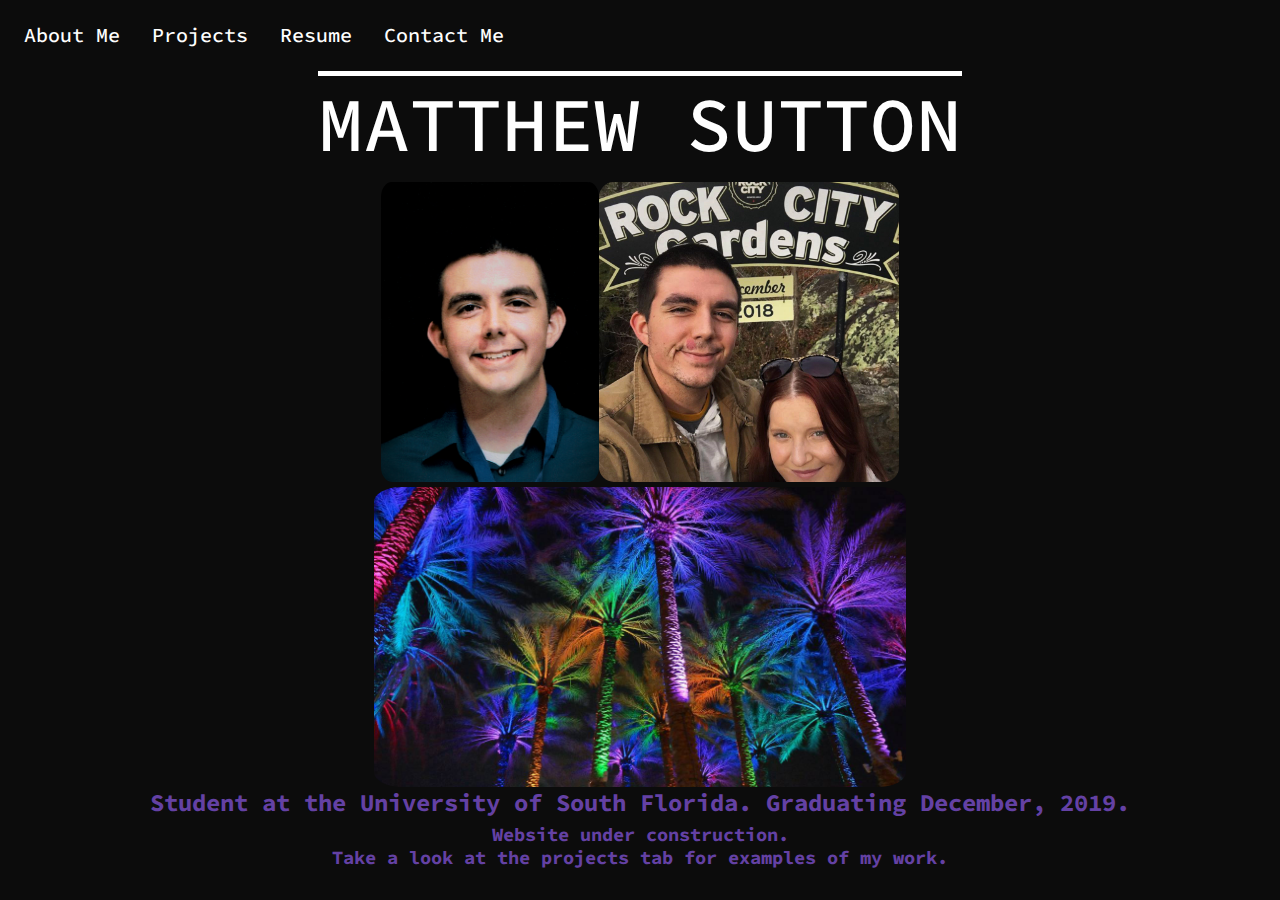
<file: index.html>
<!DOCTYPE html>
<html>
  <head>
    <meta charset="UTF-8" />
    <meta name="viewport" content="width=device-width, initial-scale=1" />
    <title>About Matthew</title>

    <link rel="stylesheet" href="main.css" type="text/css" />
  </head>
  <body>
    <ul>
      <li><a href="index.html">About Me</a></li>
      <li>
        <div class="dropdown">
          <button class="dropbtn" style="text-decoration: none">
            Projects
          </button>
          <div class="dropdown-content">
            <a href="MainPages/projects.html" style="text-align: center"
              >See All</a
            >
            <a href="ProjectPages/casino.html">Casino</a>
            <a href="ProjectPages/fullDB.html">Full Stack Database</a>
            <a href="ProjectPages/gameOfLife.html">Game of Life</a>
            <a href="ProjectPages/jumpingJim.html">Graph Search</a>
            <a href="ProjectPages/launcher.html">Unified Game Launcher</a>
            <a href="ProjectPages/rgbHerring.html">Stegonagraphy</a>
            <a href="ProjectPages/smallDB.html">Console Databse</a>
            <a href="ProjectPages/tripTracker.html">TripTracker Android App</a>
          </div>
        </div>
      </li>
      <li><a href="MainPages/resume.html">Resume</a></li>
      <li><a href="MainPages/contact.html">Contact Me</a></li>
    </ul>

    <section id="container">
      <h1>Matthew Sutton</h1>
      <ul>
        <li>
          <img
            src="imgs/AboutImages/Portrait.png"
            alt="A picture of me the day I was awarded the Student Excellence Award at HCC."
            style="max-height: 300px; cursor:default"
          />
        </li>
        <li>
          <img
            src="imgs/AboutImages/Us.png"
            alt="A picture of my girlfriend and me."
            style="max-height: 300px; cursor:default"
          />
        </li>
      </ul>
      <img
        src="imgs/AboutImages/tampa.png"
        alt="A picture of palm trees at a park in Tampa, FL."
        style="max-height: 300px; cursor:default"
      />
      <h2 style="margin-bottom: 5px;">
        Student at the University of South Florida. Graduating December, 2019.
      </h2>
      <h3>Website under construction.</h3>
      <h3>Take a look at the projects tab for examples of my work.</h3>
    </section>
  </body>
</html>
</file>
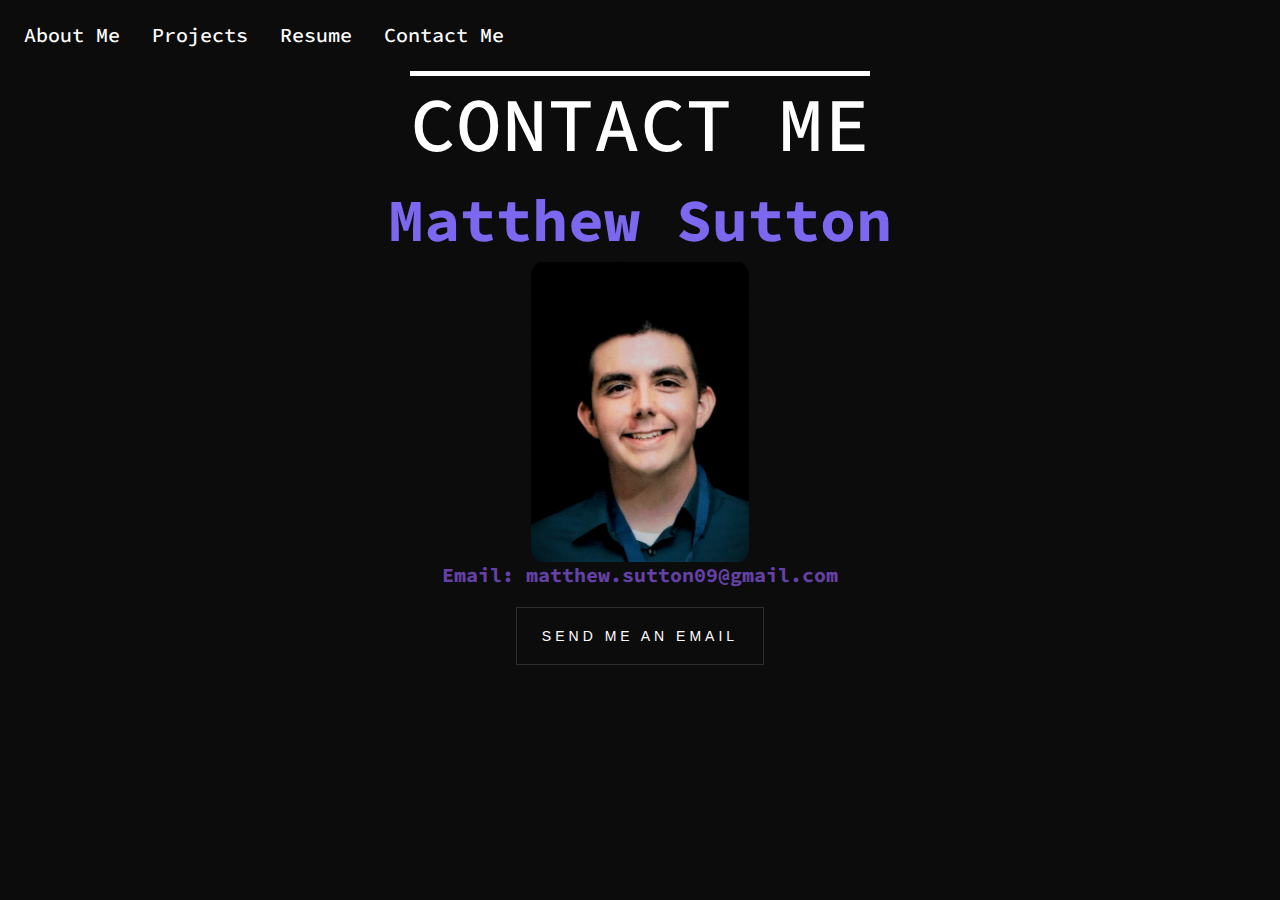
<file: MainPages/contact.html>
<!DOCTYPE html>
<html>
  <head>
    <meta charset="UTF-8" />
    <meta name="viewport" content="width=device-width, initial-scale=1" />
    <title>Contact Matthew</title>
    <link rel="stylesheet" href="../main.css" type="text/css" />
  </head>
  <body>
    <ul>
      <li><a href="../index.html">About Me</a></li>
      <li>
        <div class="dropdown">
          <button class="dropbtn">Projects</button>
          <div class="dropdown-content">
            <a href="projects.html" style="text-align: center">See All</a>
            <a href="../ProjectPages/casino.html">Casino</a>
            <a href="../ProjectPages/fullDB.html">Full Stack Database</a>
            <a href="../ProjectPages/gameOfLife.html">Game of Life</a>
            <a href="../ProjectPages/jumpingJim.html">Graph Search</a>
            <a href="../ProjectPages/launcher.html">Unified Game Launcher</a>
            <a href="../ProjectPages/rgbHerring.html">Stegonagraphy</a>
            <a href="../ProjectPages/smallDB.html">Console Databse</a>
            <a href="../ProjectPages/tripTracker.html"
              >TripTracker Android App</a
            >
          </div>
        </div>
      </li>
      <li><a href="resume.html">Resume</a></li>
      <li><a href="contact.html">Contact Me</a></li>
    </ul>

    <section id="container">
      <h1>Contact Me</h1>
      <h2 style="font-size: 60px; margin-bottom: 5px; color:mediumslateblue">
        Matthew Sutton
      </h2>
      <img
        src="../imgs/AboutImages/Portrait.png"
        alt="A picture of me the day I was awarded the Student Excellence Award at HCC."
        style="max-height: 300px; cursor:default"
      />
      <h2 style="user-select: text; font-size: 20px;">
        Email: matthew.sutton09@gmail.com
      </h2>
      <button id="next" onclick="window.location.href = 'mailto:matthew.sutton09@gmail.com'">Send Me an Email</button>
    </section>
  </body>
</html>
</file>
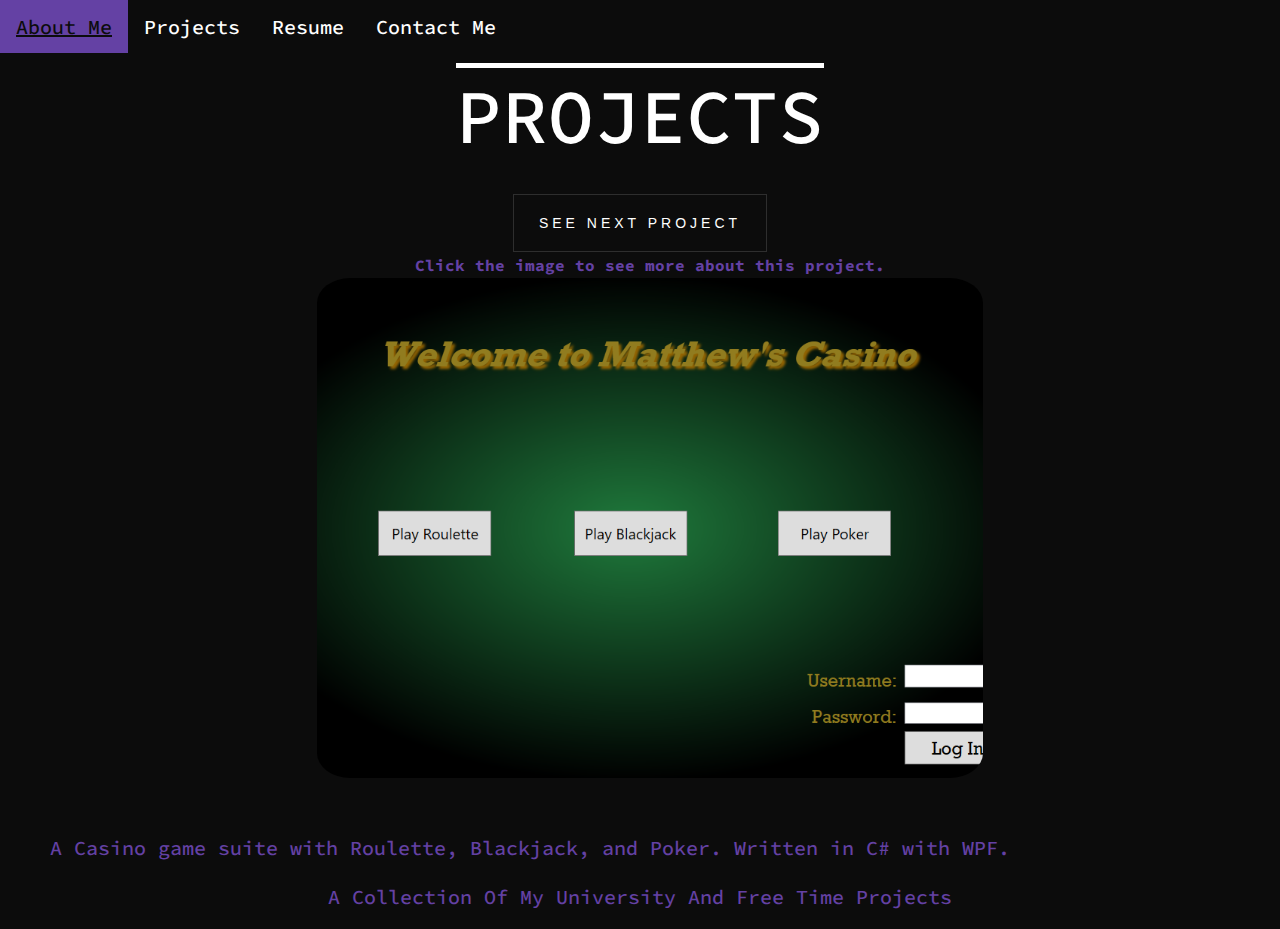
<file: MainPages/projects.html>
<!DOCTYPE html>
<html>
  <head>
      <meta name="viewport" content="width=device-width, initial-scale=1" />
    <title>Matthew's Code</title>
    <link rel="stylesheet" type="text/css" href="../main.css" />
  </head>
  <body>
    <ul>
      <li><a href="../index.html">About Me</a></li>
      <li>
        <div class="dropdown">
          <button class="dropbtn">Projects</button>
          <div class="dropdown-content">
            <a href="../MainPages/projects.html" style="text-align: center"
              >See All</a
            >
            <a href="../ProjectPages/casino.html">Casino</a>
            <a href="../ProjectPages/fullDB.html">Full Stack Database</a>
            <a href="../ProjectPages/gameOfLife.html">Game of Life</a>
            <a href="../ProjectPages/jumpingJim.html">Graph Search</a>
            <a href="../ProjectPages/launcher.html">Unified Game Launcher</a>
            <a href="../ProjectPages/rgbHerring.html">Stegonagraphy</a>
            <a href="../ProjectPages/smallDB.html">Console Databse</a>
            <a href="../ProjectPages/tripTracker.html"
              >TripTracker Android App</a
            >
          </div>
        </div>
      </li>
      <li><a href="resume.html">Resume</a></li>
      <li><a href="contact.html">Contact Me</a></li>
    </ul>

    <style>
      * {
        box-sizing: border-box;
      }

      body {
        margin: 0;
      }

      .column.pic {
        float: left;
        width: 50%;
        display: table-cell;
        vertical-align: middle;
        text-align: center;
        padding-left: 20px;
      }
      .column.desc {
        float: left;
        width: 50%;
      }
      .row:after {
        content: "";
        display: table;
        clear: both;
      }
      @media screen and (max-width: 1480px) {
        .column.pic,
        .column.desc {
          width: 100%;
        }
      }
    </style>

    <section id="container">
      <h1>Projects</h1>
      <button id="next">See Next Project</button>
    </section>

    <div class="row">
      <div class="column pic">
        <h4 id="helpText">Click the image to see more about this project.</h4>
        <img
          src="../imgs/MainImages/Casino.PNG"
          alt="A Casino game suite with Roulette, BlackJack, and Poker. Written in C# with WPF."
        />
      </div>

      <div class="column desc">
        <p id="desc" style="white-space: pre-wrap; line-height: 1.6">A Casino game suite with Roulette, BlackJack, and Poker. Written in C# with WPF.</p>
      </div>
    </div>

    <section id="bottomText">
      <p>A Collection Of My University And Free Time Projects</p>
    </section>

    <script src="projects.js"></script>
  </body>
</html>
</file>
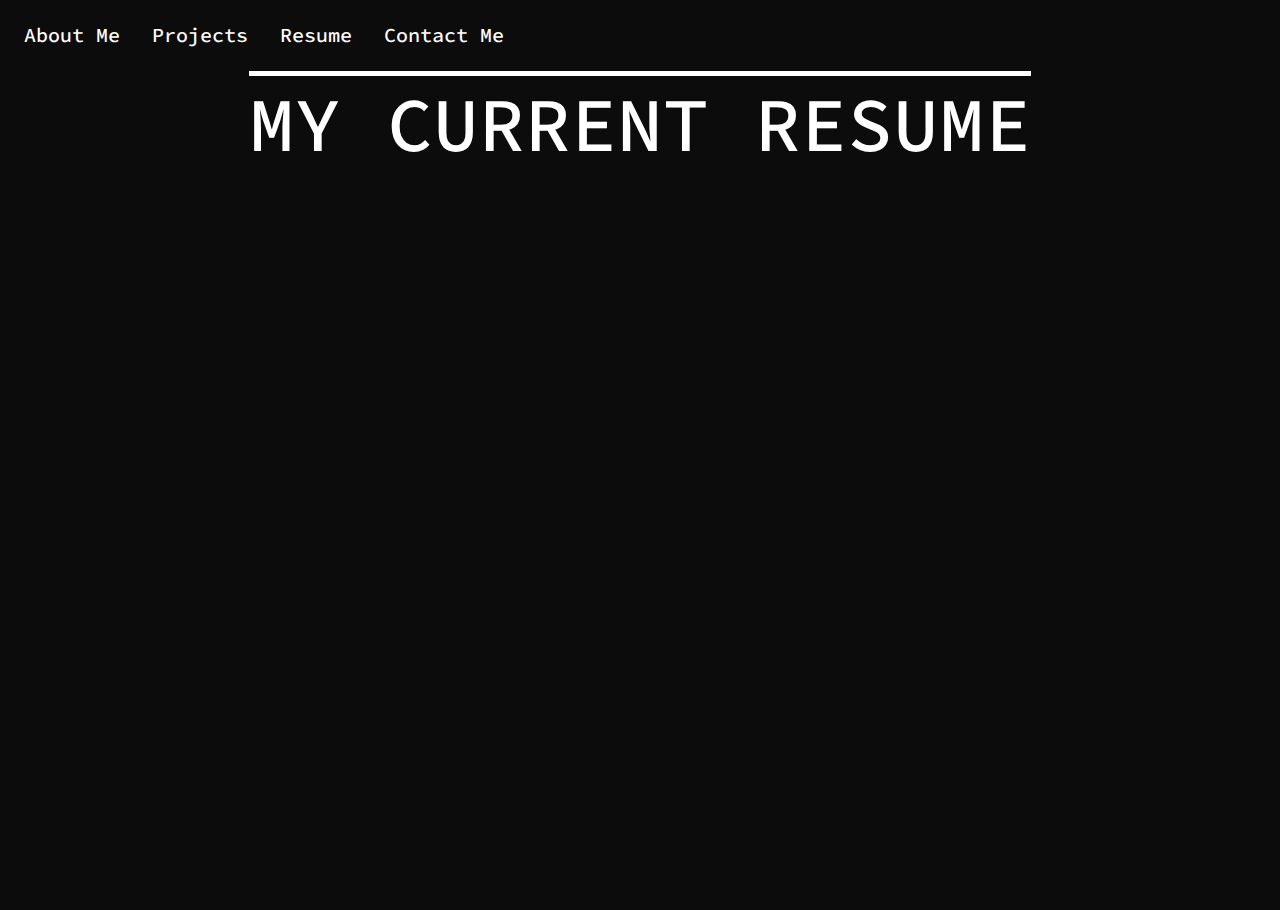
<file: MainPages/resume.html>
<!DOCTYPE html>
<html>
  <head>
    <meta charset="UTF-8" />
    <meta name="viewport" content="width=device-width, initial-scale=1" />
    <title>Matthew's Resume</title>
    <link rel="stylesheet" href="../main.css" type="text/css" />
  </head>
  <body>
    <ul>
      <li><a href="../index.html">About Me</a></li>
      <li>
        <div class="dropdown">
          <button class="dropbtn">Projects</button>
          <div class="dropdown-content">
            <a href="projects.html" style="text-align: center">See All</a>
            <a href="../ProjectPages/casino.html">Casino</a>
            <a href="../ProjectPages/fullDB.html">Full Stack Database</a>
            <a href="../ProjectPages/gameOfLife.html">Game of Life</a>
            <a href="../ProjectPages/jumpingJim.html">Graph Search</a>
            <a href="../ProjectPages/launcher.html">Unified Game Launcher</a>
            <a href="../ProjectPages/rgbHerring.html">Stegonagraphy</a>
            <a href="../ProjectPages/smallDB.html">Console Databse</a>
            <a href="../ProjectPages/tripTracker.html"
              >TripTracker Android App</a
            >
          </div>
        </div>
      </li>
      <li><a href="resume.html">Resume</a></li>
      <li><a href="contact.html">Contact Me</a></li>
    </ul>

    <section id="container">
      <h1>My Current Resume</h1>
      <embed
        src="https://drive.google.com/viewerng/viewer?embedded=true&url=http://matthewscode.com/resume.pdf"
        style="height:80vmin; width:80%"
      />
    </section>
  </body>
</html>
</file>
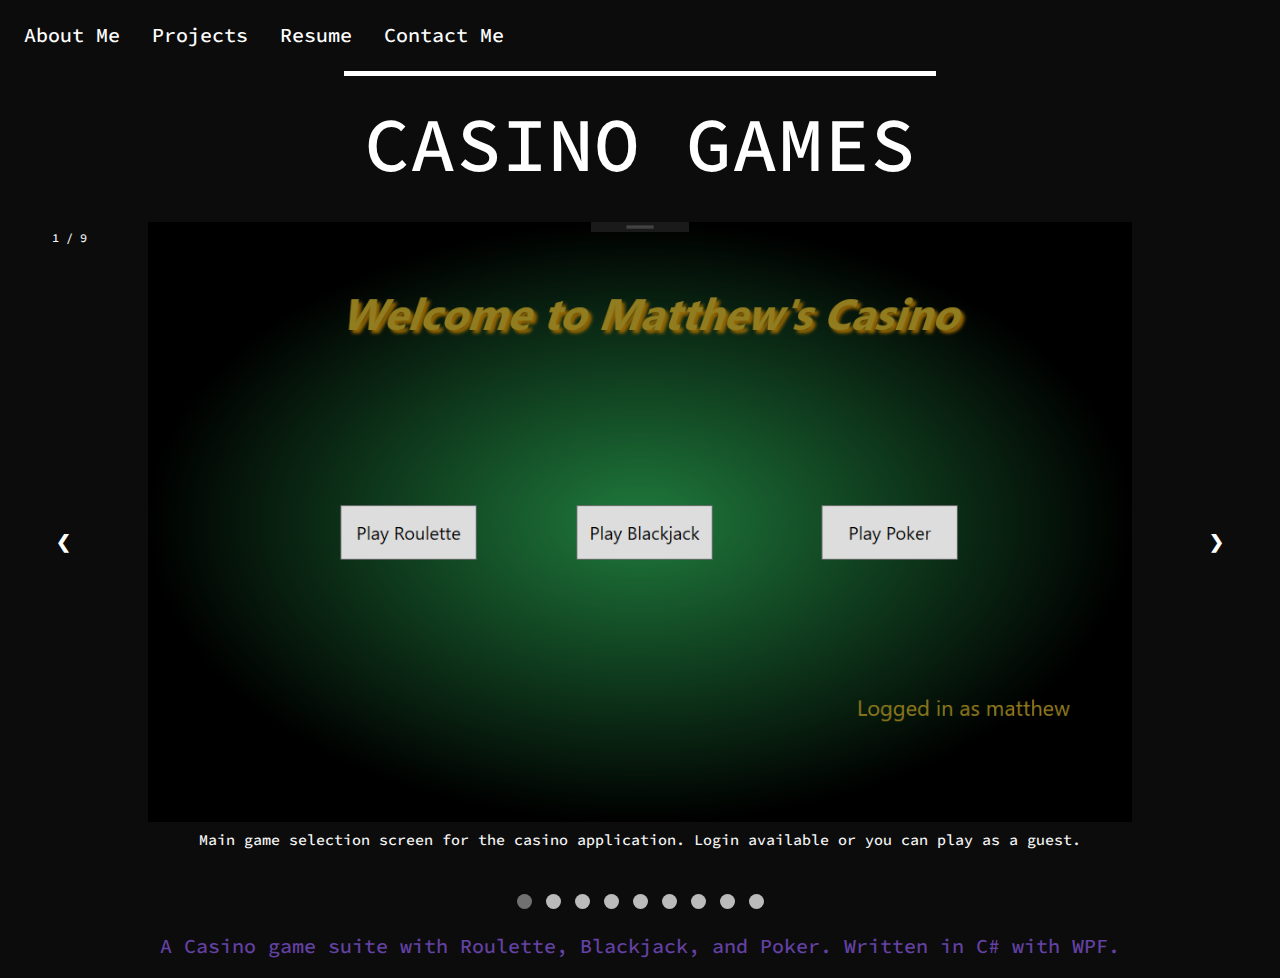
<file: ProjectPages/casino.html>
<!DOCTYPE html>
<html>
  <head>
    <meta name="viewport" content="width=device-width, initial-scale=1" />
    <title>A Project by Matthew</title>
    <link rel="stylesheet" href="projects.css" type="text/css" />
  </head>
  <body>
    <ul>
      <li><a href="../index.html">About Me</a></li>
      <li>
        <div class="dropdown">
          <button class="dropbtn">Projects</button>
          <div class="dropdown-content">
            <a href="../MainPages/projects.html" style="text-align: center"
              >See All</a
            >
            <a href="casino.html">Casino</a>
            <a href="fullDB.html">Full Stack Database</a>
            <a href="gameOfLife.html">Game of Life</a>
            <a href="jumpingJim.html">Graph Search</a>
            <a href="launcher.html">Unified Game Launcher</a>
            <a href="rgbHerring.html">Stegonagraphy</a>
            <a href="smallDB.html">Console Databse</a>
            <a href="tripTracker.html">TripTracker Android App</a>
          </div>
        </div>
      </li>
      <li><a href="../MainPages/resume.html">Resume</a></li>
      <li><a href="../MainPages/contact.html">Contact Me</a></li>
    </ul>

    <section id="title">
      <h1>Casino Games</h1>
    </section>

    <div class="slideshow-container">
      <div class="mySlides fade">
        <div class="numbertext">1 / 9</div>
        <img
          src="../imgs/CasinoImages/Full.PNG"
          style="max-width: 100%; max-height: 600px; display:block; margin:auto;"
        />
        <div class="text">
          Main game selection screen for the casino application. Login available
          or you can play as a guest.
        </div>
      </div>

      <div class="mySlides fade">
        <div class="numbertext">2 / 9</div>
        <img
          src="../imgs/CasinoImages/Roulette.PNG"
          style="max-width: 100%; max-height: 600px; display:block; margin:auto;"
        />
        <div class="text">
          Main roulette screen. Select spaces on the board to add a bet,
          rightclick to remove. Clicking the wheel releases the ball and
          determines a winning number.
        </div>
      </div>

      <div class="mySlides fade">
        <div class="numbertext">3 / 9</div>
        <img
          src="../imgs/CasinoImages/RoulettePlayed.PNG"
          style="max-width: 100%; max-height: 600px; display:block; margin:auto;"
        />
        <div class="text">
          Showing the placed bets and the last winning number. Wheel and ball
          spin in opposite directions until they both stop.
        </div>
      </div>

      <div class="mySlides fade">
        <div class="numbertext">4 / 9</div>
        <img
          src="../imgs/CasinoImages/Blackjack.PNG"
          style="max-width: 100%; max-height: 600px; display:block; margin:auto;"
        />
        <div class="text">
          Main screen for blackjack. The game includes four AI's that play with
          varying confidence.
        </div>
      </div>

      <div class="mySlides fade">
        <div class="numbertext">5 / 9</div>
        <img
          src="../imgs/CasinoImages/BlackjackPlayed.PNG"
          style="max-width: 100%; max-height: 600px; display:block; margin:auto;"
        />
        <div class="text">
          Dealer's second card is hidden until "Stand". Can have a max of 7
          cards before an auto win. Standard casino rules.
        </div>
      </div>

      <div class="mySlides fade">
        <div class="numbertext">6 / 9</div>
        <img
          src="../imgs/CasinoImages/BlackjackPlayedFull.PNG"
          style="max-width: 100%; max-height: 600px; display:block; margin:auto;"
        />
        <div class="text">
          After "Stand" is pressed the AI and dealer act. Winners are shown and
          payouts given.
        </div>
      </div>

      <div class="mySlides fade">
        <div class="numbertext">7 / 9</div>
        <img
          src="../imgs/CasinoImages/Poker.PNG"
          style="max-width: 100%; max-height: 600px; display:block; margin:auto;"
        />
        <div class="text">
          5 Card stud screen. An ante is taken from all players when "Deal" is
          pressed.
        </div>
      </div>

      <div class="mySlides fade">
        <div class="numbertext">8 / 9</div>
        <img
          src="../imgs/CasinoImages/PokerPlayed.PNG"
          style="max-width: 100%; max-height: 600px; display:block; margin:auto;"
        />
        <div class="text">
          Full game is shown. AI's who fold do not show cards. Hands are
          compared and payouts given depending on the hands still in play.
        </div>
      </div>

      <div class="mySlides fade">
        <div class="numbertext">9 / 9</div>
        <img
          src="../imgs/CasinoImages/CasinoLoginData.PNG"
          style="max-width: 100%; max-height: 600px; display:block; margin:auto;"
        />
        <div class="text">
          Login service shown. Log in information and chipcount are stored in a
          local file. No server or database used (future implementation
          possible)
        </div>
      </div>

      <a class="prev" onclick="plusSlides(-1)">&#10094;</a>
      <a class="next" onclick="plusSlides(1)">&#10095;</a>
    </div>
    <br />
    <div style="text-align:center">
      <span class="dot" onclick="currentSlide(1)"></span>
      <span class="dot" onclick="currentSlide(2)"></span>
      <span class="dot" onclick="currentSlide(3)"></span>
      <span class="dot" onclick="currentSlide(4)"></span>
      <span class="dot" onclick="currentSlide(5)"></span>
      <span class="dot" onclick="currentSlide(6)"></span>
      <span class="dot" onclick="currentSlide(7)"></span>
      <span class="dot" onclick="currentSlide(8)"></span>
      <span class="dot" onclick="currentSlide(9)"></span>
    </div>

    <section id="bottomText">
      <p>
        A Casino game suite with Roulette, Blackjack, and Poker. Written in C#
        with WPF.
      </p>
    </section>

    <script>
      var slideIndex = 1;
      showSlides(slideIndex);

      function plusSlides(n) {
        showSlides((slideIndex += n));
      }

      function currentSlide(n) {
        showSlides((slideIndex = n));
      }

      function showSlides(n) {
        var i;
        var slides = document.getElementsByClassName("mySlides");
        var dots = document.getElementsByClassName("dot");
        if (n > slides.length) {
          slideIndex = 1;
        }
        if (n < 1) {
          slideIndex = slides.length;
        }
        for (i = 0; i < slides.length; i++) {
          slides[i].style.display = "none";
        }
        for (i = 0; i < dots.length; i++) {
          dots[i].className = dots[i].className.replace(" active", "");
        }
        slides[slideIndex - 1].style.display = "block";
        dots[slideIndex - 1].className += " active";
      }
    </script>
  </body>
</html>
</file>
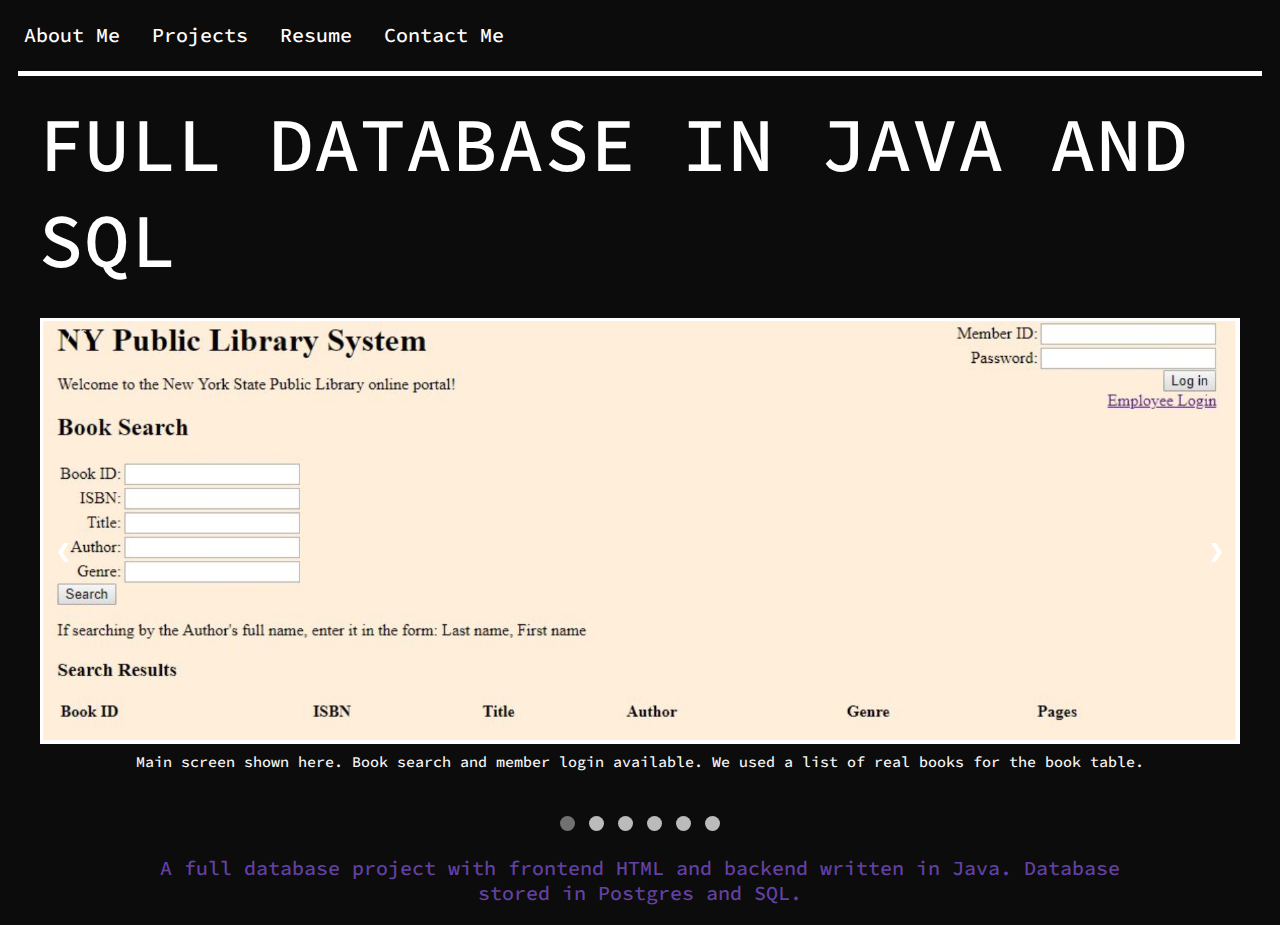
<file: ProjectPages/fullDB.html>
<!DOCTYPE html>
<html>
  <head>
    <meta name="viewport" content="width=device-width, initial-scale=1" />
    <title>A Project by Matthew</title>
    <link rel="stylesheet" href="projects.css" type="text/css" />
  </head>
  <body>
    <ul>
      <li><a href="../index.html">About Me</a></li>
      <li>
        <div class="dropdown">
          <button class="dropbtn">Projects</button>
          <div class="dropdown-content">
            <a href="../MainPages/projects.html" style="text-align: center"
              >See All</a
            >
            <a href="casino.html">Casino</a>
            <a href="fullDB.html">Full Stack Database</a>
            <a href="gameOfLife.html">Game of Life</a>
            <a href="jumpingJim.html">Graph Search</a>
            <a href="launcher.html">Unified Game Launcher</a>
            <a href="rgbHerring.html">Stegonagraphy</a>
            <a href="smallDB.html">Console Databse</a>
            <a href="tripTracker.html">TripTracker Android App</a>
          </div>
        </div>
      </li>
      <li><a href="../MainPages/resume.html">Resume</a></li>
      <li><a href="../MainPages/contact.html">Contact Me</a></li>
    </ul>

    <section id="title">
      <h1>Full Database in Java and SQL</h1>
    </section>

    <div class="slideshow-container">
      <div class="mySlides fade">
        <div class="numbertext">1 / 6</div>
        <img
          src="../imgs/FullDBImages/FDBMain.PNG"
          style="max-width: 100%; max-height: 600px; display:block; margin:auto;"
        />
        <div class="text">
          Main screen shown here. Book search and member login available. We
          used a list of real books for the book table.
        </div>
      </div>

      <div class="mySlides fade">
        <div class="numbertext">2 / 6</div>
        <img
          src="../imgs/FullDBImages/BookSearch.PNG"
          style="max-width: 100%; max-height: 600px; display:block; margin:auto;"
        />
        <div class="text">
          Users are able to search using any parameters available in any
          combination. BookID's are the primary key and are randomly given to
          new books.
        </div>
      </div>

      <div class="mySlides fade">
        <div class="numbertext">3 / 6</div>
        <img
          src="../imgs/FullDBImages/MemberDash.PNG"
          style="max-width: 100%; max-height: 600px; display:block; margin:auto;"
        />
        <div class="text">
          Members are able to see past transactions and currently checked out
          books.
        </div>
      </div>

      <div class="mySlides fade">
        <div class="numbertext">4 / 6</div>
        <img
          src="../imgs/FullDBImages/EmployeeDash.PNG"
          style="max-width: 100%; max-height: 600px; display:block; margin:auto;"
        />
        <div class="text">
          Employees are assumed to only work at one branch, so any transactions
          they preform belong to that branch.
        </div>
      </div>

      <div class="mySlides fade">
        <div class="numbertext">5 / 6</div>
        <img
          src="../imgs/FullDBImages/EmployeeLogin.PNG"
          style="max-width: 100%; max-height: 600px; display:block; margin:auto;"
        />
        <div class="text">
          Members and Employees have unique ID's that they use to log in.
        </div>
      </div>

      <div class="mySlides fade">
        <div class="numbertext">6 / 6</div>
        <img
          src="../imgs/FullDBImages/ERDiagram.PNG"
          style="max-width: 100%; max-height: 600px; display:block; margin:auto;"
        />
        <div class="text">
          ER Diagram of the 9 tables in our database system.
        </div>
      </div>

      <a class="prev" onclick="plusSlides(-1)">&#10094;</a>
      <a class="next" onclick="plusSlides(1)">&#10095;</a>
    </div>
    <br />

    <div style="text-align:center">
      <span class="dot" onclick="currentSlide(1)"></span>
      <span class="dot" onclick="currentSlide(2)"></span>
      <span class="dot" onclick="currentSlide(3)"></span>
      <span class="dot" onclick="currentSlide(4)"></span>
      <span class="dot" onclick="currentSlide(5)"></span>
      <span class="dot" onclick="currentSlide(6)"></span>
    </div>

    <section id="bottomText">
      <p>
        A full database project with frontend HTML and backend written in Java.
        Database stored in Postgres and SQL.
      </p>
    </section>

    <script>
      var slideIndex = 1;
      showSlides(slideIndex);

      function plusSlides(n) {
        showSlides((slideIndex += n));
      }

      function currentSlide(n) {
        showSlides((slideIndex = n));
      }

      function showSlides(n) {
        var i;
        var slides = document.getElementsByClassName("mySlides");
        var dots = document.getElementsByClassName("dot");
        if (n > slides.length) {
          slideIndex = 1;
        }
        if (n < 1) {
          slideIndex = slides.length;
        }
        for (i = 0; i < slides.length; i++) {
          slides[i].style.display = "none";
        }
        for (i = 0; i < dots.length; i++) {
          dots[i].className = dots[i].className.replace(" active", "");
        }
        slides[slideIndex - 1].style.display = "block";
        dots[slideIndex - 1].className += " active";
      }
    </script>
  </body>
</html>
</file>
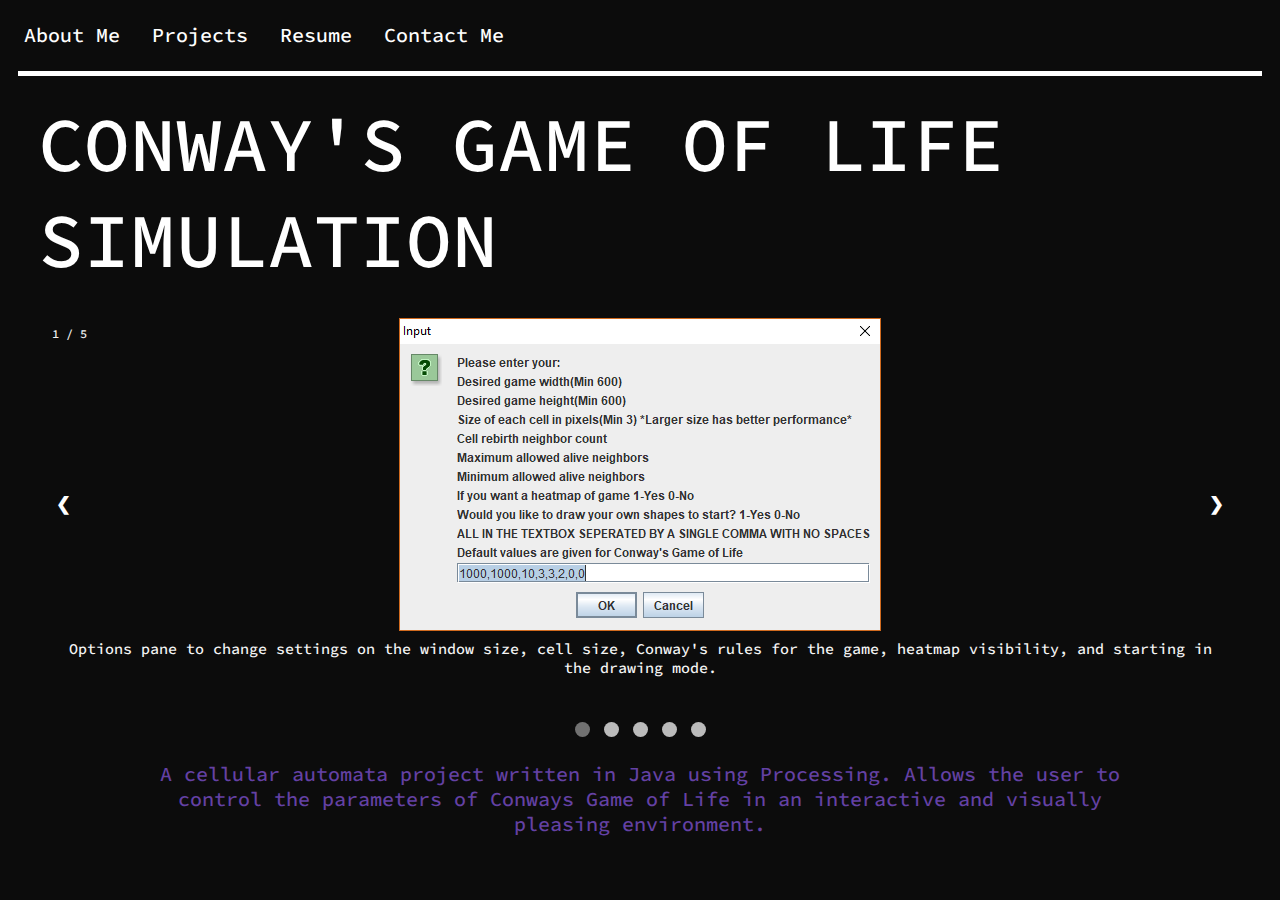
<file: ProjectPages/gameOfLife.html>
<!DOCTYPE html>
<html>
  <head>
    <meta name="viewport" content="width=device-width, initial-scale=1" />
    <title>A Project by Matthew</title>
    <link rel="stylesheet" href="projects.css" type="text/css" />
  </head>
  <body>
    <ul>
      <li><a href="../index.html">About Me</a></li>
      <li>
        <div class="dropdown">
          <button class="dropbtn">Projects</button>
          <div class="dropdown-content">
            <a href="../MainPages/projects.html" style="text-align: center"
              >See All</a
            >
            <a href="casino.html">Casino</a>
            <a href="fullDB.html">Full Stack Database</a>
            <a href="gameOfLife.html">Game of Life</a>
            <a href="jumpingJim.html">Graph Search</a>
            <a href="launcher.html">Unified Game Launcher</a>
            <a href="rgbHerring.html">Stegonagraphy</a>
            <a href="smallDB.html">Console Databse</a>
            <a href="tripTracker.html">TripTracker Android App</a>
          </div>
        </div>
      </li>
      <li><a href="../MainPages/resume.html">Resume</a></li>
      <li><a href="../MainPages/contact.html">Contact Me</a></li>
    </ul>

    <section id="title">
      <h1>Conway's Game of Life Simulation</h1>
    </section>

    <div class="slideshow-container">
      <div class="mySlides fade">
        <div class="numbertext">1 / 5</div>
        <img
          src="../imgs/GameOfLifeImages/Settings.PNG"
          style="max-width: 100%; max-height: 600px; display:block; margin:auto;"
        />
        <div class="text">
          Options pane to change settings on the window size, cell size,
          Conway's rules for the game, heatmap visibility, and starting in the
          drawing mode.
        </div>
      </div>

      <div class="mySlides fade">
        <div class="numbertext">2 / 5</div>
        <img
          src="../imgs/GameOfLifeImages/GoL.PNG"
          style="max-width: 100%; max-height: 600px; display:block; margin:auto;"
        />
        <div class="text">Standard Game of Life setup.</div>
      </div>

      <div class="mySlides fade">
        <div class="numbertext">3 / 5</div>
        <img
          src="../imgs/GameOfLifeImages/GoLWithHistory.PNG"
          style="max-width: 100%; max-height: 600px; display:block; margin:auto;"
        />
        <div class="text">
          Clicking on a cell displays its history. State and Generation
          information shown.
        </div>
      </div>

      <div class="mySlides fade">
        <div class="numbertext">4 / 5</div>
        <img
          src="../imgs/GameOfLifeImages/GoLHeatmap.PNG"
          style="max-width: 100%; max-height: 600px; display:block; margin:auto;"
        />
        <div class="text">
          Heatmap option is selected here. Areas in red are the most active
          throughout the generations.
        </div>
      </div>

      <div class="mySlides fade">
        <div class="numbertext">5 / 5</div>
        <img
          src="../imgs/GameOfLifeImages/GoLSize.PNG"
          style="max-width: 100%; max-height: 600px; display:block; margin:auto;"
        />
        <div class="text">
          Cell size is increased here. Cell size is directly related to the
          simulations performance.
        </div>
      </div>

      <a class="prev" onclick="plusSlides(-1)">&#10094;</a>
      <a class="next" onclick="plusSlides(1)">&#10095;</a>
    </div>
    <br />

    <div style="text-align:center">
      <span class="dot" onclick="currentSlide(1)"></span>
      <span class="dot" onclick="currentSlide(2)"></span>
      <span class="dot" onclick="currentSlide(3)"></span>
      <span class="dot" onclick="currentSlide(4)"></span>
      <span class="dot" onclick="currentSlide(5)"></span>
    </div>

    <section id="bottomText">
      <p>
        A cellular automata project written in Java using Processing. Allows the
        user to control the parameters of Conways Game of Life in an interactive
        and visually pleasing environment.
      </p>
    </section>

    <script>
      var slideIndex = 1;
      showSlides(slideIndex);

      function plusSlides(n) {
        showSlides((slideIndex += n));
      }

      function currentSlide(n) {
        showSlides((slideIndex = n));
      }

      function showSlides(n) {
        var i;
        var slides = document.getElementsByClassName("mySlides");
        var dots = document.getElementsByClassName("dot");
        if (n > slides.length) {
          slideIndex = 1;
        }
        if (n < 1) {
          slideIndex = slides.length;
        }
        for (i = 0; i < slides.length; i++) {
          slides[i].style.display = "none";
        }
        for (i = 0; i < dots.length; i++) {
          dots[i].className = dots[i].className.replace(" active", "");
        }
        slides[slideIndex - 1].style.display = "block";
        dots[slideIndex - 1].className += " active";
      }
    </script>
  </body>
</html>
</file>
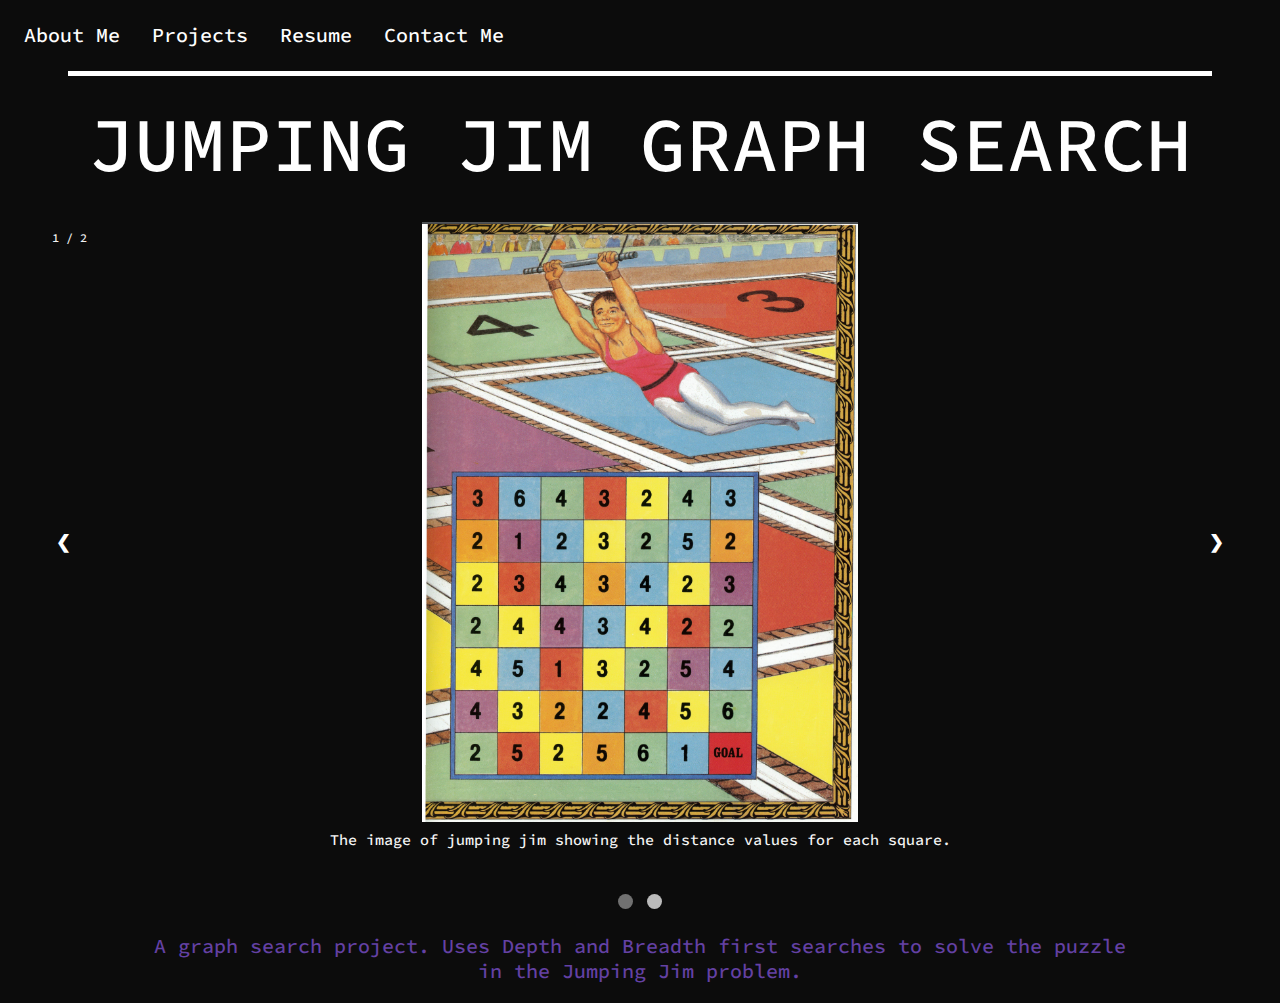
<file: ProjectPages/jumpingJim.html>
<!DOCTYPE html>
<html>
  <head>
    <meta name="viewport" content="width=device-width, initial-scale=1" />
    <title>A Project by Matthew</title>
    <link rel="stylesheet" href="projects.css" type="text/css" />
  </head>
  <body>
    <ul>
      <li><a href="../index.html">About Me</a></li>
      <li>
        <div class="dropdown">
          <button class="dropbtn">Projects</button>
          <div class="dropdown-content">
            <a href="../MainPages/projects.html" style="text-align: center"
              >See All</a
            >
            <a href="casino.html">Casino</a>
            <a href="fullDB.html">Full Stack Database</a>
            <a href="gameOfLife.html">Game of Life</a>
            <a href="jumpingJim.html">Graph Search</a>
            <a href="launcher.html">Unified Game Launcher</a>
            <a href="rgbHerring.html">Stegonagraphy</a>
            <a href="smallDB.html">Console Databse</a>
            <a href="tripTracker.html">TripTracker Android App</a>
          </div>
        </div>
      </li>
      <li><a href="../MainPages/resume.html">Resume</a></li>
      <li><a href="../MainPages/contact.html">Contact Me</a></li>
    </ul>

    <section id="title">
      <h1>Jumping Jim Graph Search</h1>
    </section>

    <div class="slideshow-container">
      <div class="mySlides fade">
        <div class="numbertext">1 / 2</div>
        <img
          src="../imgs/JumpingJimImages/Jim.PNG"
          style="max-width: 100%; max-height: 600px; display:block; margin:auto;"
        />
        <div class="text">
          The image of jumping jim showing the distance values for each square.
        </div>
      </div>

      <div class="mySlides fade">
        <div class="numbertext">2 / 2</div>
        <img
          src="../imgs/JumpingJimImages/Instructions.PNG"
          style="max-width: 100%; max-height: 600px; display:block; margin:auto;"
        />
        <div class="text">Problem description.</div>
      </div>
      <a class="prev" onclick="plusSlides(-1)">&#10094;</a>
      <a class="next" onclick="plusSlides(1)">&#10095;</a>
    </div>
    <br />

    <div style="text-align:center">
      <span class="dot" onclick="currentSlide(1)"></span>
      <span class="dot" onclick="currentSlide(2)"></span>
    </div>

    <section id="bottomText">
      <p>
        A graph search project. Uses Depth and Breadth first searches to solve
        the puzzle in the Jumping Jim problem.
      </p>
    </section>

    <script>
      var slideIndex = 1;
      showSlides(slideIndex);

      function plusSlides(n) {
        showSlides((slideIndex += n));
      }

      function currentSlide(n) {
        showSlides((slideIndex = n));
      }

      function showSlides(n) {
        var i;
        var slides = document.getElementsByClassName("mySlides");
        var dots = document.getElementsByClassName("dot");
        if (n > slides.length) {
          slideIndex = 1;
        }
        if (n < 1) {
          slideIndex = slides.length;
        }
        for (i = 0; i < slides.length; i++) {
          slides[i].style.display = "none";
        }
        for (i = 0; i < dots.length; i++) {
          dots[i].className = dots[i].className.replace(" active", "");
        }
        slides[slideIndex - 1].style.display = "block";
        dots[slideIndex - 1].className += " active";
      }
    </script>
  </body>
</html>
</file>
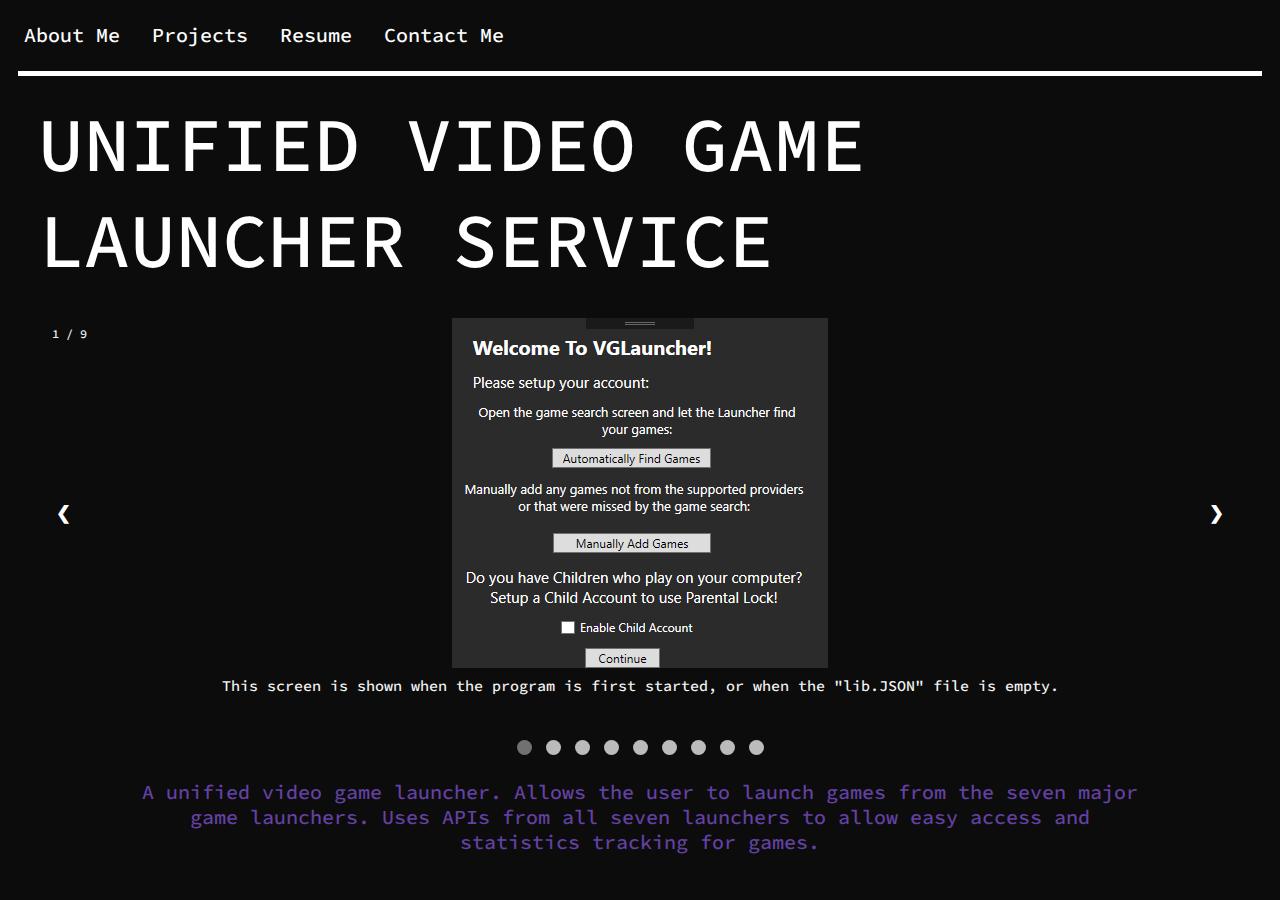
<file: ProjectPages/launcher.html>
<!DOCTYPE html>
<html>
  <head>
    <meta name="viewport" content="width=device-width, initial-scale=1" />
    <title>A Project by Matthew</title>
    <link rel="stylesheet" href="projects.css" type="text/css" />
  </head>
  <body>
    <ul>
      <li><a href="../index.html">About Me</a></li>
      <li>
        <div class="dropdown">
          <button class="dropbtn">Projects</button>
          <div class="dropdown-content">
            <a href="../MainPages/projects.html" style="text-align: center"
              >See All</a
            >
            <a href="casino.html">Casino</a>
            <a href="fullDB.html">Full Stack Database</a>
            <a href="gameOfLife.html">Game of Life</a>
            <a href="jumpingJim.html">Graph Search</a>
            <a href="launcher.html">Unified Game Launcher</a>
            <a href="rgbHerring.html">Stegonagraphy</a>
            <a href="smallDB.html">Console Databse</a>
            <a href="tripTracker.html">TripTracker Android App</a>
          </div>
        </div>
      </li>
      <li><a href="../MainPages/resume.html">Resume</a></li>
      <li><a href="../MainPages/contact.html">Contact Me</a></li>
    </ul>

    <section id="title">
      <h1>Unified Video Game Launcher Service</h1>
    </section>

    <div class="slideshow-container">
      <div class="mySlides fade">
        <div class="numbertext">1 / 9</div>
        <img
          src="../imgs/LauncherImages/InitialStart.PNG"
          style="max-width: 100%; max-height: 600px; display:block; margin:auto;"
        />
        <div class="text">
          This screen is shown when the program is first started, or when the
          "lib.JSON" file is empty.
        </div>
      </div>

      <div class="mySlides fade">
        <div class="numbertext">2 / 9</div>
        <img
          src="../imgs/LauncherImages/InitialWithParent.PNG"
          style="max-width: 100%; max-height: 600px; display:block; margin:auto;"
        />
        <div class="text">
          Same startup screen with the parental control options shown.
        </div>
      </div>

      <div class="mySlides fade">
        <div class="numbertext">3 / 9</div>
        <img
          src="../imgs/LauncherImages/ServiceSearch.PNG"
          style="max-width: 100%; max-height: 600px; display:block; margin:auto;"
        />
        <div class="text">
          Service selector screen. Click any of the services that are used and
          the program will automatically gather info on any of the games
          installed from that service.
        </div>
      </div>

      <div class="mySlides fade">
        <div class="numbertext">4 / 9</div>
        <img
          src="../imgs/LauncherImages/CustomEXE.PNG"
          style="max-width: 100%; max-height: 600px; display:block; margin:auto;"
        />
        <div class="text">
          Custom game or program addition screen. User provides the name, an
          image, and the .exe path for the program.
        </div>
      </div>

      <div class="mySlides fade">
        <div class="numbertext">5 / 9</div>
        <img
          src="../imgs/LauncherImages/ParentalLock.PNG"
          style="max-width: 100%; max-height: 600px; display:block; margin:auto;"
        />
        <div class="text">
          This is the game selector for the parental control options. Anything
          selected here will be marked as "mature" and will be hidden from the
          child account.
        </div>
      </div>

      <div class="mySlides fade">
        <div class="numbertext">6 / 9</div>
        <img
          src="../imgs/LauncherImages/Games.PNG"
          style="max-width: 100%; max-height: 600px; display:block; margin:auto;"
        />
        <div class="text">
          The main game screen. This is shown on launch after the initial setup
          is complete. All games are shown for the parent account here. The game
          panels wrap dynamically with program size.
        </div>
      </div>

      <div class="mySlides fade">
        <div class="numbertext">7 / 9</div>
        <img
          src="../imgs/LauncherImages/GameScreen.PNG"
          style="max-width: 100%; max-height: 600px; display:block; margin:auto;"
        />
        <div class="text">
          Game screen shows when a game is clicked. Time spent is shown in the
          bottom left and the settings menu button is shown on the right. Game
          is launched with the play button in the middle.
        </div>
      </div>

      <div class="mySlides fade">
        <div class="numbertext">8 / 9</div>
        <img
          src="../imgs/LauncherImages/GameSettings.PNG"
          style="max-width: 100%; max-height: 600px; display:block; margin:auto;"
        />
        <div class="text">
          Game settings menu. Uninstall opens the Windows uninstall tool. Hide
          removes the games panel from the main screen. Change details opens a
          modified version of the custom exe menu and allows the user to change
          the name and image of the program.
        </div>
      </div>

      <div class="mySlides fade">
        <div class="numbertext">9 / 9</div>
        <img
          src="../imgs/LauncherImages/SettingsMenu.PNG"
          style="max-width: 100%; max-height: 600px; display:block; margin:auto;"
        />
        <div class="text">
          Main menu button. The user can rescan the services for new games, add
          a new custom program, or log out to let a child account log in.
        </div>
      </div>

      <a class="prev" onclick="plusSlides(-1)">&#10094;</a>
      <a class="next" onclick="plusSlides(1)">&#10095;</a>
    </div>
    <br />

    <div style="text-align:center">
      <span class="dot" onclick="currentSlide(1)"></span>
      <span class="dot" onclick="currentSlide(2)"></span>
      <span class="dot" onclick="currentSlide(3)"></span>
      <span class="dot" onclick="currentSlide(4)"></span>
      <span class="dot" onclick="currentSlide(5)"></span>
      <span class="dot" onclick="currentSlide(6)"></span>
      <span class="dot" onclick="currentSlide(7)"></span>
      <span class="dot" onclick="currentSlide(8)"></span>
      <span class="dot" onclick="currentSlide(9)"></span>
    </div>

    <section id="bottomText">
      <p>
        A unified video game launcher. Allows the user to launch games from the
        seven major game launchers. Uses APIs from all seven launchers to allow
        easy access and statistics tracking for games.
      </p>
    </section>

    <script>
      var slideIndex = 1;
      showSlides(slideIndex);

      function plusSlides(n) {
        showSlides((slideIndex += n));
      }

      function currentSlide(n) {
        showSlides((slideIndex = n));
      }

      function showSlides(n) {
        var i;
        var slides = document.getElementsByClassName("mySlides");
        var dots = document.getElementsByClassName("dot");
        if (n > slides.length) {
          slideIndex = 1;
        }
        if (n < 1) {
          slideIndex = slides.length;
        }
        for (i = 0; i < slides.length; i++) {
          slides[i].style.display = "none";
        }
        for (i = 0; i < dots.length; i++) {
          dots[i].className = dots[i].className.replace(" active", "");
        }
        slides[slideIndex - 1].style.display = "block";
        dots[slideIndex - 1].className += " active";
      }
    </script>
  </body>
</html>
</file>
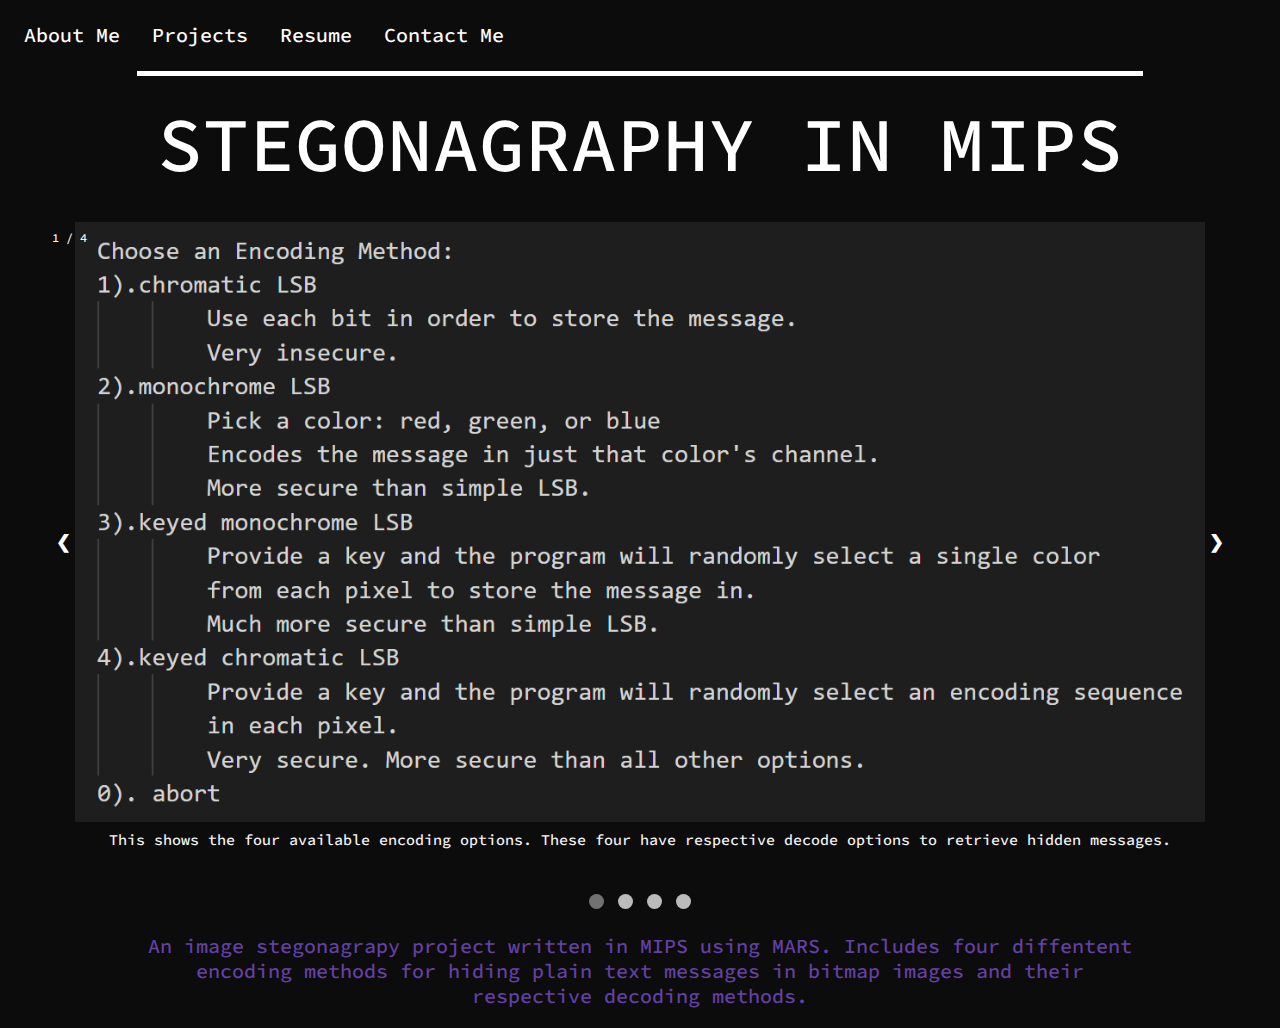
<file: ProjectPages/rgbHerring.html>
<!DOCTYPE html>
<html>
  <head>
    <meta name="viewport" content="width=device-width, initial-scale=1" />
    <title>A Project by Matthew</title>
    <link rel="stylesheet" href="projects.css" type="text/css" />
  </head>
  <body>
    <ul>
      <li><a href="../index.html">About Me</a></li>
      <li>
        <div class="dropdown">
          <button class="dropbtn">Projects</button>
          <div class="dropdown-content">
            <a href="../MainPages/projects.html" style="text-align: center"
              >See All</a
            >
            <a href="casino.html">Casino</a>
            <a href="fullDB.html">Full Stack Database</a>
            <a href="gameOfLife.html">Game of Life</a>
            <a href="jumpingJim.html">Graph Search</a>
            <a href="launcher.html">Unified Game Launcher</a>
            <a href="rgbHerring.html">Stegonagraphy</a>
            <a href="smallDB.html">Console Databse</a>
            <a href="tripTracker.html">TripTracker Android App</a>
          </div>
        </div>
      </li>
      <li><a href="../MainPages/resume.html">Resume</a></li>
      <li><a href="../MainPages/contact.html">Contact Me</a></li>
    </ul>

    <section id="title">
      <h1>Stegonagraphy in MIPS</h1>
    </section>

    <div class="slideshow-container">
      <div class="mySlides fade">
        <div class="numbertext">1 / 4</div>
        <img
          src="../imgs/RGBHerringImages/EncodeOptions.PNG"
          style="max-width: 100%; max-height: 600px; display:block; margin:auto;"
        />
        <div class="text">
          This shows the four available encoding options. These four have
          respective decode options to retrieve hidden messages.
        </div>
      </div>

      <div class="mySlides fade">
        <div class="numbertext">2 / 4</div>
        <img
          src="../imgs/RGBHerringImages/password.PNG"
          style="max-width: 100%; max-height: 600px; display:block; margin:auto;"
        />
        <div class="text">
          Keyed encoding options have the user enter a password that is used to
          encrypt the message further. A path is then requested for the
          resulting image.
        </div>
      </div>

      <div class="mySlides fade">
        <div class="numbertext">3 / 4</div>
        <img
          src="../imgs/RGBHerringImages/a.bmp"
          style="max-width: 100%; max-height: 600px; display:block; margin:auto;"
        />
        <div class="text">Normal unedited picture for reference.</div>
      </div>

      <div class="mySlides fade">
        <div class="numbertext">4 / 4</div>
        <img
          src="../imgs/RGBHerringImages/a_result_bible.bmp"
          style="max-width: 100%; max-height: 600px; display:block; margin:auto;"
        />
        <div class="text">
          Image shown with the entire first chapter of the bible encoded in it
          with the highest security option selected ( Num4, Keyed Chromatic
          LeastSignificantBit). Notice there is no indication of tampering.
        </div>
      </div>

      <a class="prev" onclick="plusSlides(-1)">&#10094;</a>
      <a class="next" onclick="plusSlides(1)">&#10095;</a>
    </div>
    <br />

    <div style="text-align:center">
      <span class="dot" onclick="currentSlide(1)"></span>
      <span class="dot" onclick="currentSlide(2)"></span>
      <span class="dot" onclick="currentSlide(3)"></span>
      <span class="dot" onclick="currentSlide(4)"></span>
    </div>

    <section id="bottomText">
      <p>
        An image stegonagrapy project written in MIPS using MARS. Includes four
        diffentent encoding methods for hiding plain text messages in bitmap
        images and their respective decoding methods.
      </p>
    </section>

    <script>
      var slideIndex = 1;
      showSlides(slideIndex);

      function plusSlides(n) {
        showSlides((slideIndex += n));
      }

      function currentSlide(n) {
        showSlides((slideIndex = n));
      }

      function showSlides(n) {
        var i;
        var slides = document.getElementsByClassName("mySlides");
        var dots = document.getElementsByClassName("dot");
        if (n > slides.length) {
          slideIndex = 1;
        }
        if (n < 1) {
          slideIndex = slides.length;
        }
        for (i = 0; i < slides.length; i++) {
          slides[i].style.display = "none";
        }
        for (i = 0; i < dots.length; i++) {
          dots[i].className = dots[i].className.replace(" active", "");
        }
        slides[slideIndex - 1].style.display = "block";
        dots[slideIndex - 1].className += " active";
      }
    </script>
  </body>
</html>
</file>
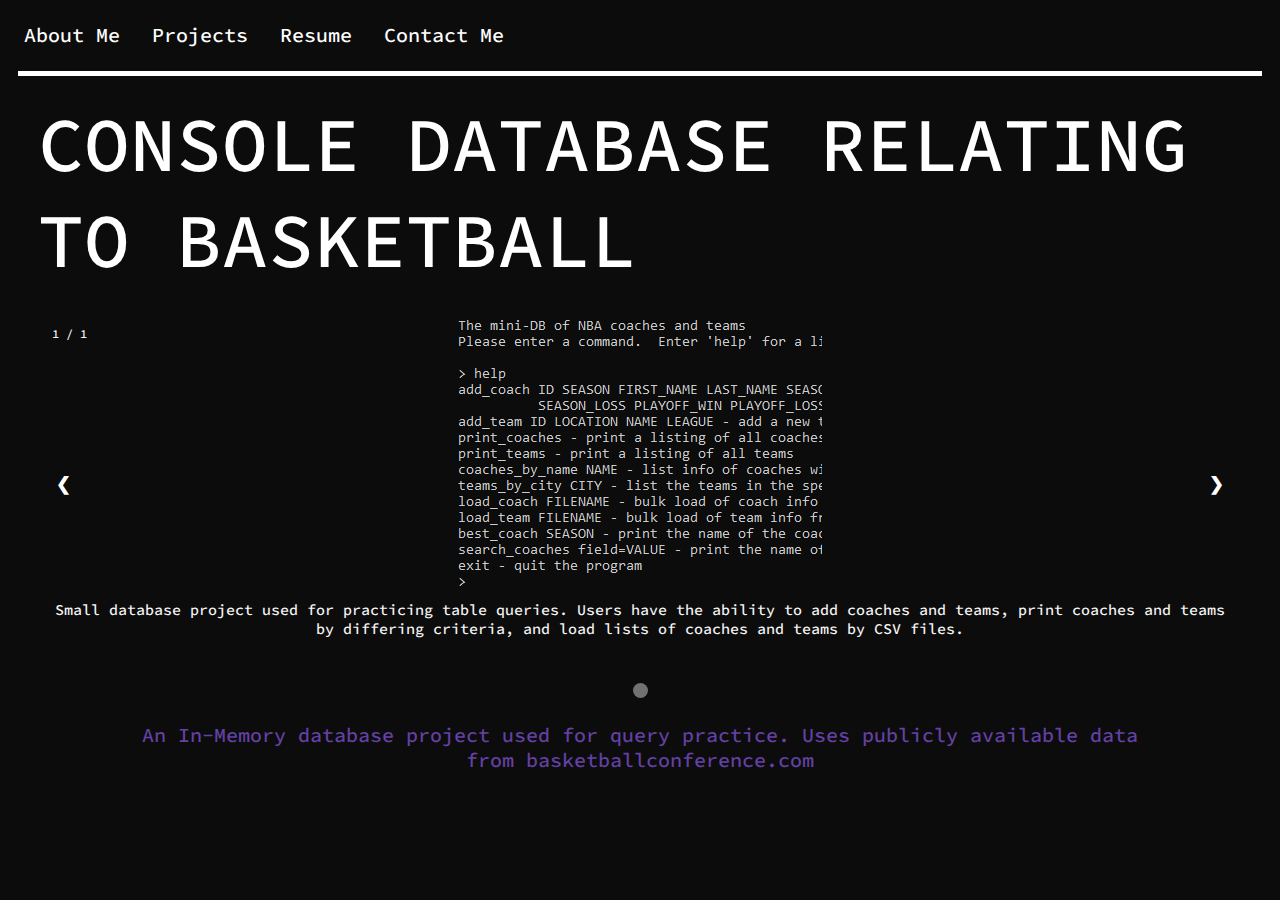
<file: ProjectPages/smallDB.html>
<!DOCTYPE html>
<html>
  <head>
    <meta name="viewport" content="width=device-width, initial-scale=1" />
    <title>A Project by Matthew</title>
    <link rel="stylesheet" href="projects.css" type="text/css" />
  </head>
  <body>
    <ul>
      <li><a href="../index.html">About Me</a></li>
      <li>
        <div class="dropdown">
          <button class="dropbtn">Projects</button>
          <div class="dropdown-content">
            <a href="../MainPages/projects.html" style="text-align: center"
              >See All</a
            >
            <a href="casino.html">Casino</a>
            <a href="fullDB.html">Full Stack Database</a>
            <a href="gameOfLife.html">Game of Life</a>
            <a href="jumpingJim.html">Graph Search</a>
            <a href="launcher.html">Unified Game Launcher</a>
            <a href="rgbHerring.html">Stegonagraphy</a>
            <a href="smallDB.html">Console Databse</a>
            <a href="tripTracker.html">TripTracker Android App</a>
          </div>
        </div>
      </li>
      <li><a href="../MainPages/resume.html">Resume</a></li>
      <li><a href="../MainPages/contact.html">Contact Me</a></li>
    </ul>

    <section id="title">
      <h1>Console Database Relating to Basketball</h1>
    </section>

    <div class="slideshow-container">
      <div class="mySlides fade">
        <div class="numbertext">1 / 1</div>
        <img
          src="../imgs/MainImages/SmallDB.PNG"
          style="max-width: 100%; max-height: 600px; display:block; margin:auto;"
        />
        <div class="text">
          Small database project used for practicing table queries. Users have
          the ability to add coaches and teams, print coaches and teams by
          differing criteria, and load lists of coaches and teams by CSV files.
        </div>
      </div>

      <a class="prev" onclick="plusSlides(-1)">&#10094;</a>
      <a class="next" onclick="plusSlides(1)">&#10095;</a>
    </div>
    <br />

    <div style="text-align:center">
      <span class="dot" onclick="currentSlide(1)"></span>
    </div>

    <section id="bottomText">
      <p>
        An In-Memory database project used for query practice. Uses publicly
        available data from basketballconference.com
      </p>
    </section>

    <script>
      var slideIndex = 1;
      showSlides(slideIndex);

      function plusSlides(n) {
        showSlides((slideIndex += n));
      }

      function currentSlide(n) {
        showSlides((slideIndex = n));
      }

      function showSlides(n) {
        var i;
        var slides = document.getElementsByClassName("mySlides");
        var dots = document.getElementsByClassName("dot");
        if (n > slides.length) {
          slideIndex = 1;
        }
        if (n < 1) {
          slideIndex = slides.length;
        }
        for (i = 0; i < slides.length; i++) {
          slides[i].style.display = "none";
        }
        for (i = 0; i < dots.length; i++) {
          dots[i].className = dots[i].className.replace(" active", "");
        }
        slides[slideIndex - 1].style.display = "block";
        dots[slideIndex - 1].className += " active";
      }
    </script>
  </body>
</html>
</file>
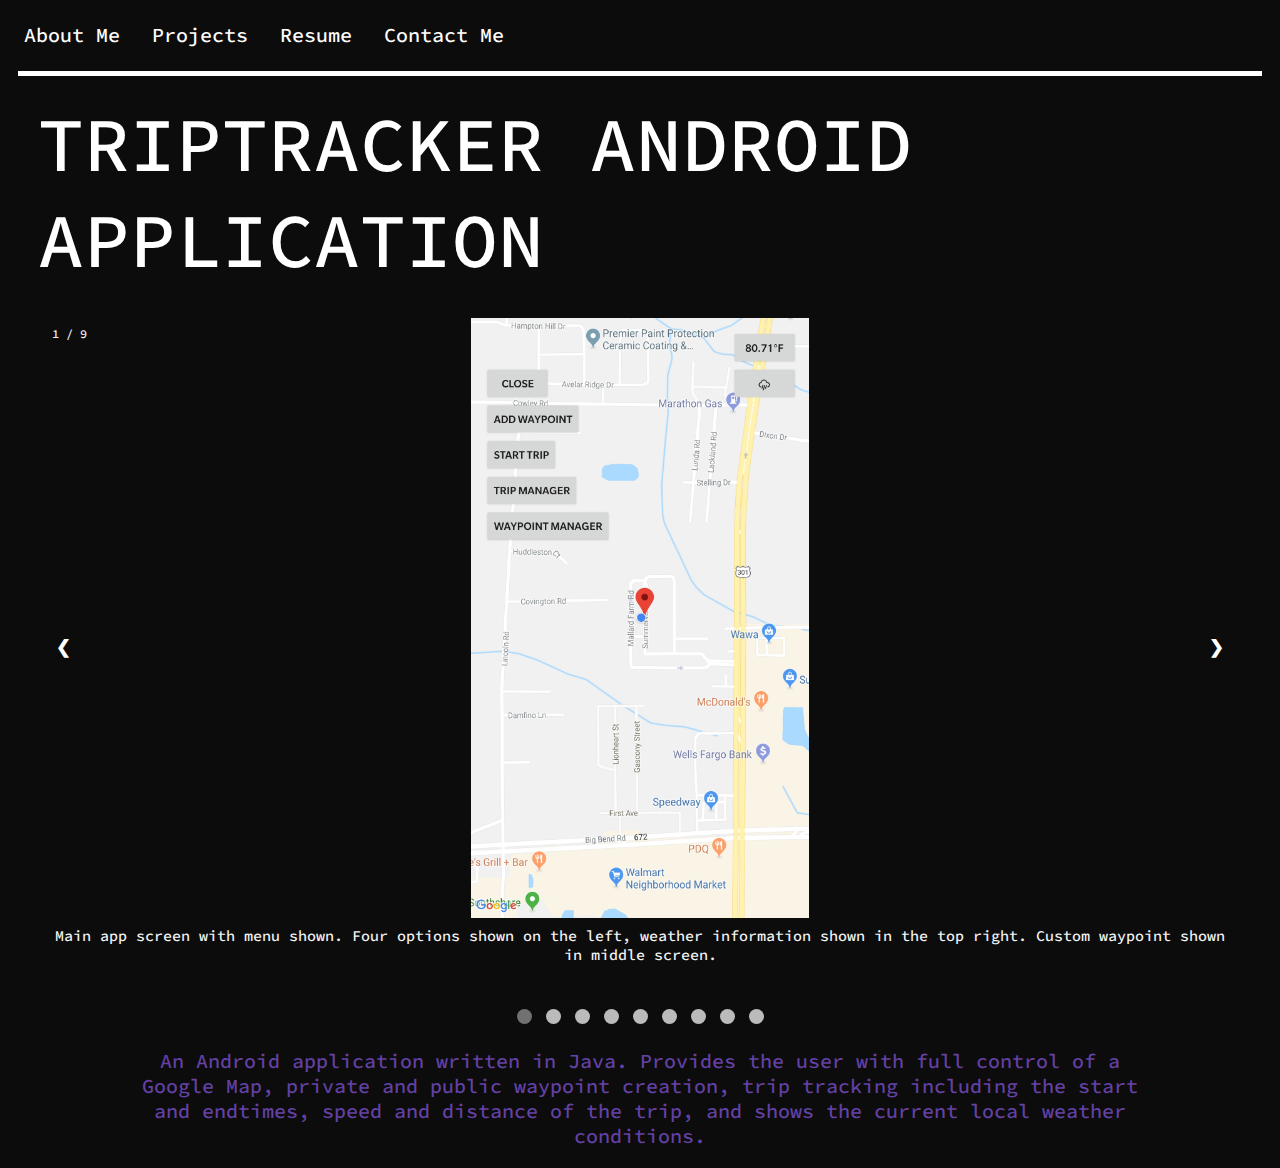
<file: ProjectPages/tripTracker.html>
<!DOCTYPE html>
<html>
  <head>
    <meta name="viewport" content="width=device-width, initial-scale=1" />
    <title>A Project by Matthew</title>
    <link rel="stylesheet" href="projects.css" type="text/css" />
  </head>
  <body>
    <ul>
      <li><a href="../index.html">About Me</a></li>
      <li>
        <div class="dropdown">
          <button class="dropbtn">Projects</button>
          <div class="dropdown-content">
            <a href="../MainPages/projects.html" style="text-align: center"
              >See All</a
            >
            <a href="casino.html">Casino</a>
            <a href="fullDB.html">Full Stack Database</a>
            <a href="gameOfLife.html">Game of Life</a>
            <a href="jumpingJim.html">Graph Search</a>
            <a href="launcher.html">Unified Game Launcher</a>
            <a href="rgbHerring.html">Stegonagraphy</a>
            <a href="smallDB.html">Console Databse</a>
            <a href="tripTracker.html">TripTracker Android App</a>
          </div>
        </div>
      </li>
      <li><a href="../MainPages/resume.html">Resume</a></li>
      <li><a href="../MainPages/contact.html">Contact Me</a></li>
    </ul>

    <section id="title">
      <h1>TripTracker Android Application</h1>
    </section>

    <div class="slideshow-container">
      <div class="mySlides fade">
        <div class="numbertext">1 / 9</div>
        <img
          src="../imgs/TripTrackerImages/Main.PNG"
          style="max-width: 100%; max-height: 600px; display:block; margin:auto;"
        />
        <div class="text">
          Main app screen with menu shown. Four options shown on the left,
          weather information shown in the top right. Custom waypoint shown in
          middle screen.
        </div>
      </div>

      <div class="mySlides fade">
        <div class="numbertext">2 / 9</div>
        <img
          src="../imgs/TripTrackerImages/CreateWaypoint.PNG"
          style="max-width: 100%; max-height: 600px; display:block; margin:auto;"
        />
        <div class="text">
          Dialog shown when the user adds a custom waypoint. If the public
          option is selected the waypoint will be added to our database and
          shown to all users.
        </div>
      </div>

      <div class="mySlides fade">
        <div class="numbertext">3 / 9</div>
        <img
          src="../imgs/TripTrackerImages/StartTrip.PNG"
          style="max-width: 100%; max-height: 600px; display:block; margin:auto;"
        />
        <div class="text">
          Dialog shown when the user starts a trip. The trip is named to allow
          the user to look at the trip details at a later point.
        </div>
      </div>

      <div class="mySlides fade">
        <div class="numbertext">4 / 9</div>
        <img
          src="../imgs/TripTrackerImages/WaypointManager.PNG"
          style="max-width: 100%; max-height: 600px; display:block; margin:auto;"
        />
        <div class="text">
          The waypoint manager which shows all custom waypoints and public
          waypoints in order by distance from the user. Local waypoints can be
          edited or deleted.
        </div>
      </div>

      <div class="mySlides fade">
        <div class="numbertext">5 / 9</div>
        <img
          src="../imgs/TripTrackerImages/CreateWaypointMenu.PNG"
          style="max-width: 100%; max-height: 600px; display:block; margin:auto;"
        />
        <div class="text">
          Option to add a waypoint is given in the manager as well. Users have
          the ability to use the current location and make the waypoint public.
        </div>
      </div>

      <div class="mySlides fade">
        <div class="numbertext">6 / 9</div>
        <img
          src="../imgs/TripTrackerImages/TripManager.PNG"
          style="max-width: 100%; max-height: 600px; display:block; margin:auto;"
        />
        <div class="text">
          The trip manager which shows the trips a user has taken in
          chronological order.
        </div>
      </div>

      <div class="mySlides fade">
        <div class="numbertext">7 / 9</div>
        <img
          src="../imgs/TripTrackerImages/TripDetails.PNG"
          style="max-width: 100%; max-height: 600px; display:block; margin:auto;"
        />
        <div class="text">
          A details screen showing the selected trips: start and end times,
          average speed, and total distance. The user can show the trip on the
          map or delete the trip.
        </div>
      </div>

      <div class="mySlides fade">
        <div class="numbertext">8 / 9</div>
        <img
          src="../imgs/TripTrackerImages/Trip.PNG"
          style="max-width: 100%; max-height: 600px; display:block; margin:auto;"
        />
        <div class="text">
          Showing a trip on the map. A re-center button is also shown which
          appears when the user moves the camera.
        </div>
      </div>

      <div class="mySlides fade">
        <div class="numbertext">9 / 9</div>
        <img
          src="../imgs/TripTrackerImages/Weather.PNG"
          style="max-width: 100%; max-height: 600px; display:block; margin:auto;"
        />
        <div class="text">
          The very barebones weather screen is shown here. Current weather and
          conditions are shown. Uses the current location of the user to pull
          weather data if the data has not been pulled recently.
        </div>
      </div>

      <a class="prev" onclick="plusSlides(-1)">&#10094;</a>
      <a class="next" onclick="plusSlides(1)">&#10095;</a>
    </div>
    <br />

    <div style="text-align:center">
      <span class="dot" onclick="currentSlide(1)"></span>
      <span class="dot" onclick="currentSlide(2)"></span>
      <span class="dot" onclick="currentSlide(3)"></span>
      <span class="dot" onclick="currentSlide(4)"></span>
      <span class="dot" onclick="currentSlide(5)"></span>
      <span class="dot" onclick="currentSlide(6)"></span>
      <span class="dot" onclick="currentSlide(7)"></span>
      <span class="dot" onclick="currentSlide(8)"></span>
      <span class="dot" onclick="currentSlide(9)"></span>
    </div>

    <section id="bottomText">
      <p>
        An Android application written in Java. Provides the user with full
        control of a Google Map, private and public waypoint creation, trip
        tracking including the start and endtimes, speed and distance of the
        trip, and shows the current local weather conditions.
      </p>
    </section>

    <script>
      var slideIndex = 1;
      showSlides(slideIndex);

      function plusSlides(n) {
        showSlides((slideIndex += n));
      }

      function currentSlide(n) {
        showSlides((slideIndex = n));
      }

      function showSlides(n) {
        var i;
        var slides = document.getElementsByClassName("mySlides");
        var dots = document.getElementsByClassName("dot");
        if (n > slides.length) {
          slideIndex = 1;
        }
        if (n < 1) {
          slideIndex = slides.length;
        }
        for (i = 0; i < slides.length; i++) {
          slides[i].style.display = "none";
        }
        for (i = 0; i < dots.length; i++) {
          dots[i].className = dots[i].className.replace(" active", "");
        }
        slides[slideIndex - 1].style.display = "block";
        dots[slideIndex - 1].className += " active";
      }
    </script>
  </body>
</html>
</file>
<file: main.css>
@import url(https://fonts.googleapis.com/css?family=Source+Code+Pro:500);

/*#region general rules */

body {
  background-color: rgb(12, 12, 12);
  color: #6441a4;
  font-family: "Source Code Pro";
  font-weight: 500;
  user-select: none;
}

h1 {
  color: white;
  font-weight: 500;
  text-transform: uppercase;
  border-top: 5px solid;
  font-size: 76px;
  margin: 10px;
}

img {
  /* height: 540px;
    width: 720px; */
  max-height: 500px;
  max-width: 100%;
  height: auto;
  cursor: pointer;
  border-radius: 5%;
}

button {
  margin: 20px auto 0;
  padding: 20px 25px;
  background-color: rgb(12, 12, 12);
  color: #fff;
  font-size: 14px;
  font-weight: 400;
  text-align: center;
  border: 1px solid #2e2e2e;
  text-transform: uppercase;
  text-decoration: none;
  letter-spacing: 4px;
  outline: none;
  cursor: pointer;
}

button:hover {
  transition: 0.2s;
  background-color: #6441a4;
  color: rgb(12, 12, 12);
  text-decoration: underline;
}

p {
  font-size: 20px;
}

ul {
  list-style-type: none;
  margin: 0;
  padding: 0;
  overflow: hidden;
  background-color: rgb(12, 12, 12);
}

li {
  float: left;
  font-size: 20px;
}

li a {
  display: block;
  color: white;
  text-align: center;
  padding: 14px 16px;
  text-decoration: none;
}

li a:hover {
  transition: 0.2s;
  background-color: #6441a4;
  color: rgb(12, 12, 12);
  text-decoration: underline;
}

li a:hover:not(.active) {
  background-color: #6441a4;
}

/*#endregion*/

/*#region specifics */
#container {
  display: flex;
  flex-direction: column;
  align-items: center;
  justify-content: top;
  /* height: 87vh; */
}
#bottomText {
  max-width: 1000px;
  display: block;
  margin: auto;
  margin-bottom: 0px;
  text-align: center;
}
#desc {
  margin: 50px;
  margin-bottom: 0px;
}
#helpText {
  /* color: #fff; */
  margin: 3px;
}

#selfie {
  height: 540px;
  width: 720px;
}

.next {
  margin: 10px;
}
/* #endregion */

.dropdown {
  float: left;
  overflow: hidden;
}

.dropdown .dropbtn {
  color: rgb(255, 255, 255);
  cursor: pointer;
  display: block;
  font-family: "Source Code Pro";
  font-size: 20px;
  font-weight: 500;
  padding-bottom: 14px;
  padding-left: 16px;
  padding-right: 16px;
  padding-top: 14px;
  text-align: center;
  user-select: none;
  margin: 0;
  align-items: center;
  text-transform: none;
  letter-spacing: 0;
  border: 0;
}

.dropdown:hover .dropbtn {
  background-color: #6441a4;
  color: rgb(12, 12, 12);
}

.dropdown-content {
  display: none;
  position: absolute;
  background-color: #f9f9f9;
  min-width: 160px;
  box-shadow: 0px 8px 16px 0px rgba(0, 0, 0, 0.2);
  z-index: 1;
}

.dropdown-content a {
  float: none;
  color: black;
  padding: 12px 16px;
  display: block;
  text-align: left;
}

.dropdown-content a:hover {
  background-color: #ddd;
}

.dropdown:hover .dropdown-content {
  display: block;
}

@media only screen and (max-width: 676px) {
  h1 {
    font-size: 40px;
    text-align: center;
  }
  ul {
    width: 80%;
    margin: auto;
  }
  img {
    width: 100%;
    height: 100%;
    object-fit: contain;
  }
}
@media only screen and (max-width: 536px) {
  img {
    width: 100%;
    height: 100%;
    object-fit: contain;
  }
}

h2 {
  display: block;
  margin: auto;
  margin-bottom: 0px;
  text-align: center;
}
h3 {
  display: block;
  margin: auto;
  margin-bottom: 0px;
  text-align: center;
}
</file>
<file: ProjectPages/projects.css>
@import url(https://fonts.googleapis.com/css?family=Source+Code+Pro:500);

/*#region general rules */
* {
  box-sizing: border-box;
}
.mySlides {
  display: none;
}
/* img {vertical-align: middle;} */

body {
  background-color: rgb(12, 12, 12);
  color: #6441a4;
  font-family: "Source Code Pro";
  font-weight: 500;
  user-select: none;
}

h1 {
  font-weight: 500;
  text-transform: uppercase;
  border-top: 5px solid;
  font-size: 76px;
  margin: 10px;
  padding: 20px;
}

button {
  margin: 20px auto 0;
  padding: 20px 25px;
  background-color: rgb(12, 12, 12);
  color: #6441a4;
  font-size: 14px;
  font-weight: 400;
  text-align: center;
  border: 1px solid #2e2e2e;
  text-transform: uppercase;
  text-decoration: none;
  letter-spacing: 4px;
  outline: none;
  cursor: pointer;
}

button:hover {
  transition: 0.2s;
  background-color: #6441a4;
  color: rgb(12, 12, 12);
  text-decoration: underline;
}

p {
  font-size: 20px;
}

ul {
  list-style-type: none;
  margin: 0;
  padding: 0;
  overflow: hidden;
  background-color: rgb(12, 12, 12);
}

li {
  float: left;
  font-size: 20px;
}

li a {
  display: block;
  color: white;
  text-align: center;
  padding: 14px 16px;
  text-decoration: none;
}

li a:hover {
  transition: 0.2s;
  background-color: #6441a4;
  color: rgb(12, 12, 12);
  text-decoration: underline;
}

li a:hover:not(.active) {
  background-color: #6441a4;
}

/* Slideshow container */
.slideshow-container {
  max-width: 1200px;
  position: relative;
  margin: auto;
}

/* Next & previous buttons */
.prev,
.next {
  cursor: pointer;
  position: absolute;
  top: 50%;
  width: auto;
  padding: 16px;
  margin-top: -22px;
  color: white;
  font-weight: bold;
  font-size: 18px;
  border-radius: 0 3px 3px 0;
  user-select: none;
}

/* Position the "next button" to the right */
.next {
  right: 0;
  border-radius: 3px 0 0 3px;
}

/* On hover, add a black background color with a little bit see-through */
.prev:hover,
.next:hover {
  background-color: rgba(0, 0, 0, 0.8);
}

/* Caption text */
.text {
  font-family: "Source Code Pro";
  font-weight: 500;
  font-size: 15px;
  padding: 8px 12px 0px;
  position: relative;
  width: 100%;
  text-align: center;
  color: whitesmoke;
  user-select: none;
  margin-bottom: 10px;
}

/* Number text (1/3 etc) */
.numbertext {
  color: #f2f2f2;
  font-size: 12px;
  padding: 8px 12px;
  position: absolute;
  top: 0;
}

/* The dots/bullets/indicators */
.dot {
  cursor: pointer;
  height: 15px;
  width: 15px;
  margin: 0 2px;
  margin-top: 15px;
  background-color: #bbb;
  border-radius: 50%;
  display: inline-block;
}

.active,
.dot:hover {
  background-color: #717171;
}

/* Fading animation */
.fade {
  -webkit-animation-name: fade;
  -webkit-animation-duration: 0.5s;
  animation-name: fade;
  animation-duration: 0.5s;
}

@-webkit-keyframes fade {
  from {
    opacity: 0.4;
  }
  to {
    opacity: 1;
  }
}

@keyframes fade {
  from {
    opacity: 0.4;
  }
  to {
    opacity: 1;
  }
}

/* On smaller screens, decrease text size */
@media only screen and (max-width: 300px) {
  .prev,
  .next,
  .text {
    font-size: 11px;
  }
  h1 {
    font-size: 30px;
  }
}
@media only screen and (max-width: 676px) {
  h1 {
    font-size: 40px;
    text-align: center;
  }
  ul {
    width: 80%;
    margin: auto;
  }
}

#title {
  display: flex;
  flex-direction: column;
  align-items: center;
  justify-content: top;
  color: white;
  /* height: 87vh; */
}

#bottomText {
  max-width: 1000px;
  display: block;
  margin: auto;
  margin-bottom: 0px;
  text-align: center;
}

.dropdown {
  float: left;
  overflow: hidden;
}

.dropdown .dropbtn {
  color: rgb(255, 255, 255);
  cursor: pointer;
  display: block;
  font-family: "Source Code Pro";
  font-size: 20px;
  font-weight: 500;
  padding-bottom: 14px;
  padding-left: 16px;
  padding-right: 16px;
  padding-top: 14px;
  text-align: center;
  user-select: none;
  margin: 0;
  align-items: center;
  text-transform: none;
  letter-spacing: 0;
  border: 0;
}

.dropdown:hover .dropbtn {
  background-color: #6441a4;
}

.dropdown-content {
  display: none;
  position: absolute;
  background-color: #f9f9f9;
  min-width: 160px;
  box-shadow: 0px 8px 16px 0px rgba(0, 0, 0, 0.2);
  z-index: 1;
}

.dropdown-content a {
  float: none;
  color: black;
  padding: 12px 16px;
  display: block;
  text-align: left;
}

.dropdown-content a:hover {
  background-color: #ddd;
}

.dropdown:hover .dropdown-content {
  display: block;
}
</file>
